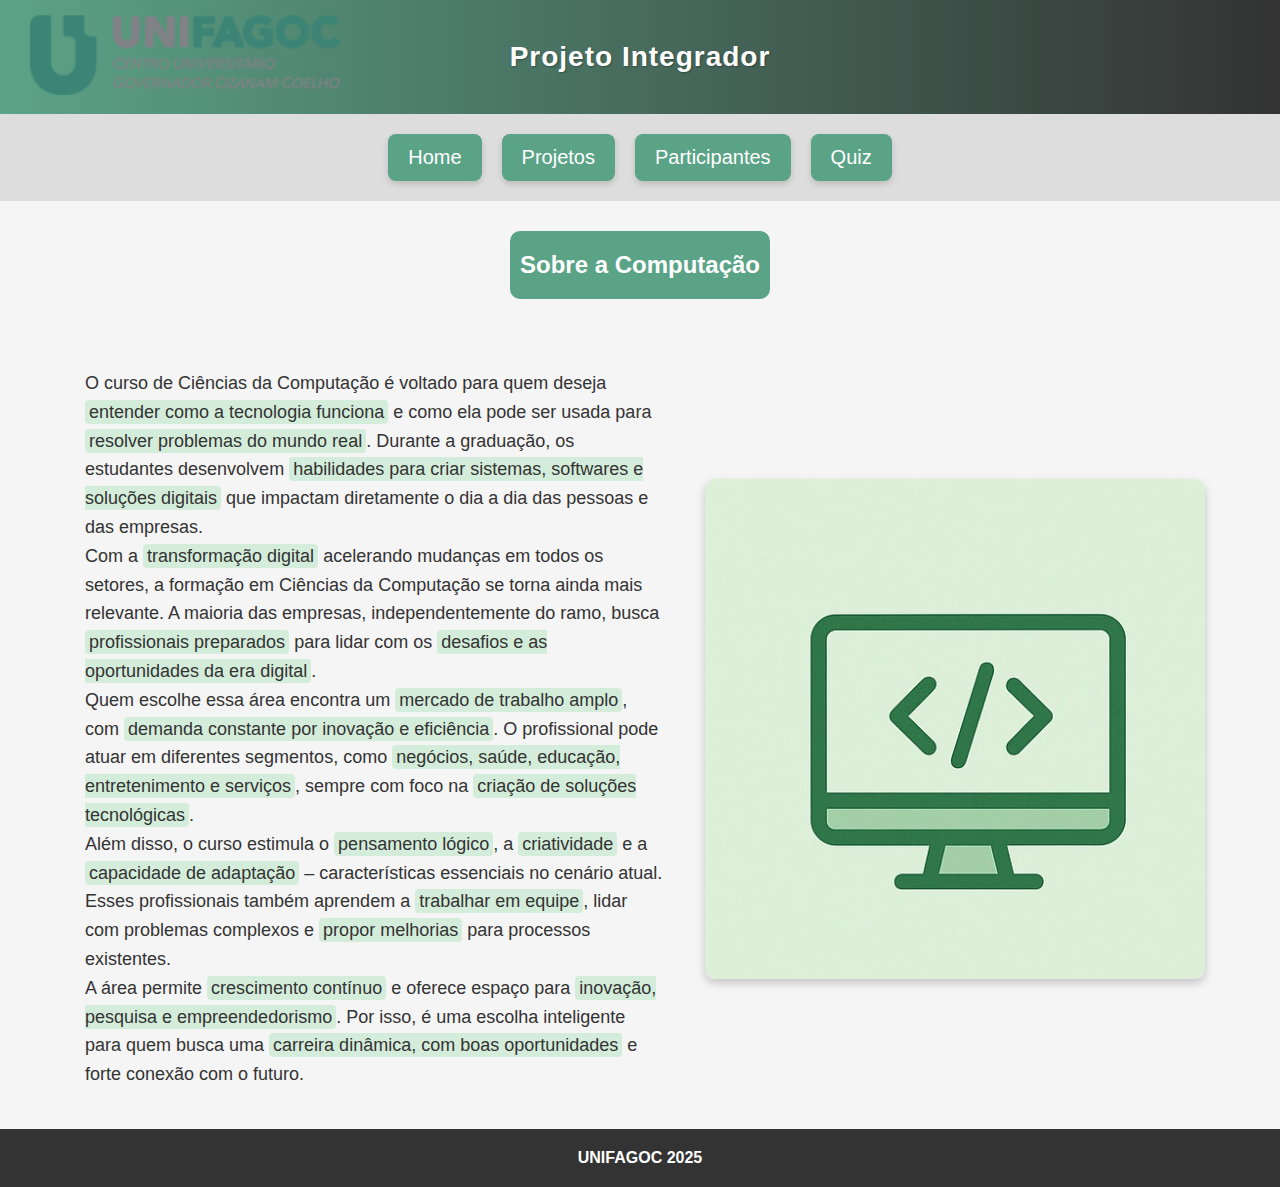
<file: projetoIntegrador/computação.html>
<!DOCTYPE html>
<html lang="pr-BR">
  <head>
    <meta charset="UTF-8" />
    <meta name="viewport" content="width=device-width, initial-scale=1.0" />
    <title>Projeto integrador</title>
    <link rel="stylesheet" href="styles/cursos.css" />
  </head>
  <body>

    <header id="cabeçalho">
      <a href="https://unifagoc.edu.br/">
      <img src="assets/images/Uni.png" alt="Logo" id="unifagoc"/>
      </a>
      <h1 id="titulo">Projeto Integrador</h1>
      <div class="espaco-vazio"></div>
    </header>

    <div class="grade">
      <a href="index.html"><div>Home</div></a>
      <a href="projetos.html"><div>Projetos</div></a>
      <a href="participantes.html"><div>Participantes</div></a>
      <a href="quiz.html"><div>Quiz</div></a>
    </div>

    <h1 id="explicação">Sobre a Computação</h1>

    <main>
      <section>
        <p id="texto">
          O curso de Ciências da Computação é voltado para quem deseja <span class="marcado">entender como a tecnologia funciona</span> e como ela pode ser usada para <span class="marcado">resolver problemas do mundo real</span>. Durante a graduação, os estudantes desenvolvem <span class="marcado">habilidades para criar sistemas, softwares e soluções digitais</span> que impactam diretamente o dia a dia das pessoas e das empresas.
        </p>
        
        <p id="texto">
          Com a <span class="marcado">transformação digital</span> acelerando mudanças em todos os setores, a formação em Ciências da Computação se torna ainda mais relevante. A maioria das empresas, independentemente do ramo, busca <span class="marcado">profissionais preparados</span> para lidar com os <span class="marcado">desafios e as oportunidades da era digital</span>.
        </p>
        
        <p id="texto">
          Quem escolhe essa área encontra um <span class="marcado">mercado de trabalho amplo</span>, com <span class="marcado">demanda constante por inovação e eficiência</span>. O profissional pode atuar em diferentes segmentos, como <span class="marcado">negócios, saúde, educação, entretenimento e serviços</span>, sempre com foco na <span class="marcado">criação de soluções tecnológicas</span>.
        </p>
        
        <p id="texto">
          Além disso, o curso estimula o <span class="marcado">pensamento lógico</span>, a <span class="marcado">criatividade</span> e a <span class="marcado">capacidade de adaptação</span> – características essenciais no cenário atual. Esses profissionais também aprendem a <span class="marcado">trabalhar em equipe</span>, lidar com problemas complexos e <span class="marcado">propor melhorias</span> para processos existentes.
        </p>
        
        <p id="texto">
          A área permite <span class="marcado">crescimento contínuo</span> e oferece espaço para <span class="marcado">inovação, pesquisa e empreendedorismo</span>. Por isso, é uma escolha inteligente para quem busca uma <span class="marcado">carreira dinâmica, com boas oportunidades</span> e forte conexão com o futuro.
        </p>
        
      </section>
      <img src="assets/images/computação.jpeg" width="500px" alt="algo" id="imagem" />
    </main>

    <footer>UNIFAGOC 2025</footer>
  </body>
</html>
</file>
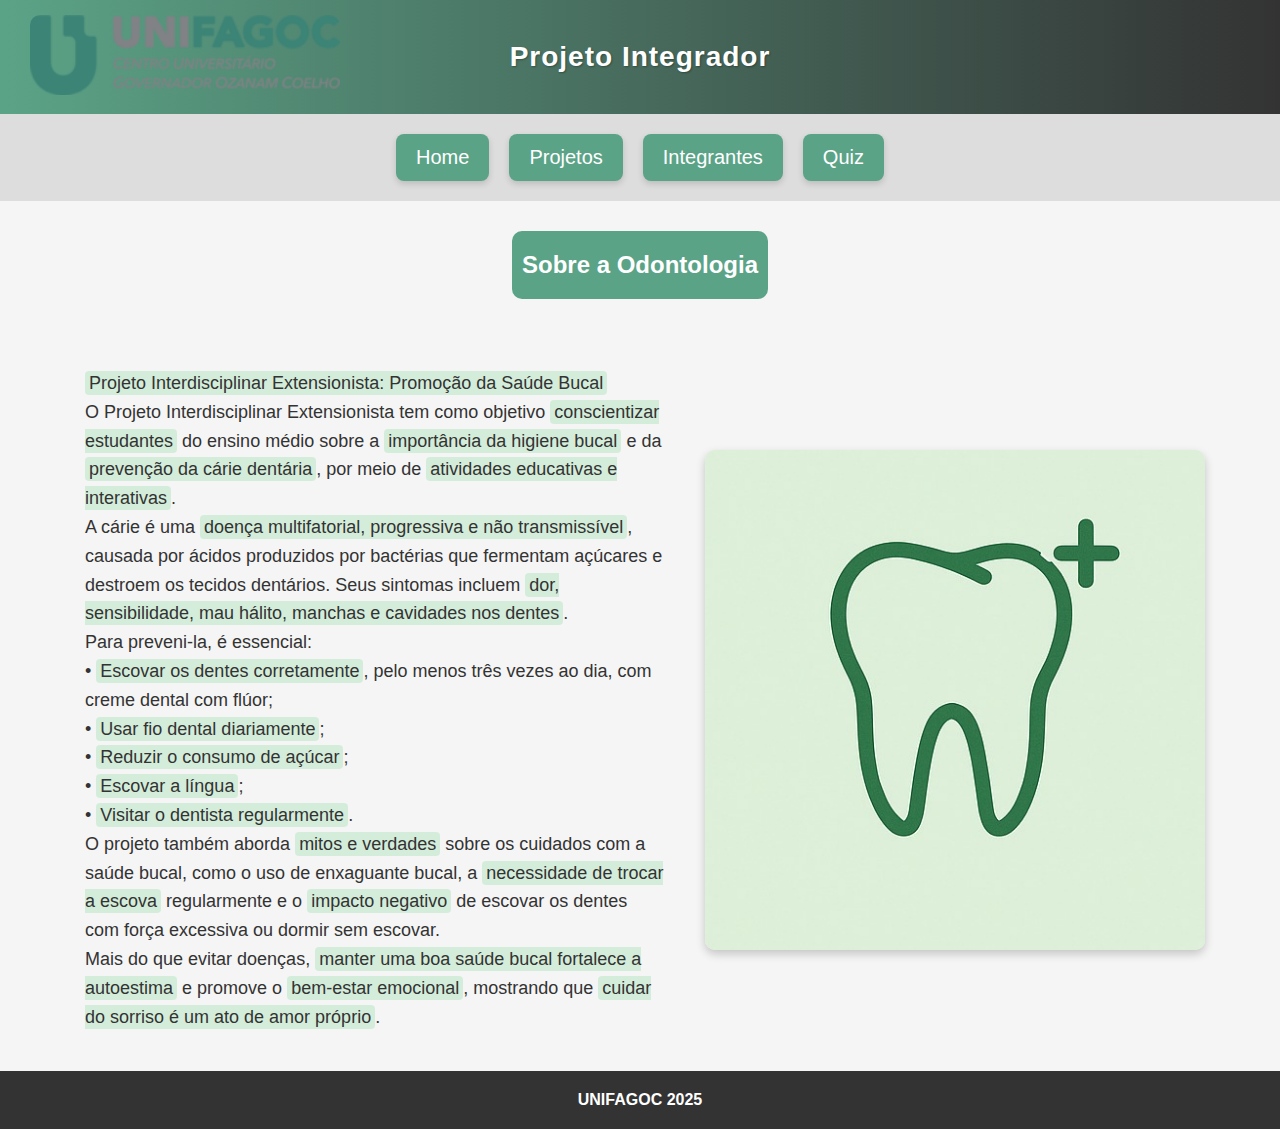
<file: projetoIntegrador/odontologia.html>
<!DOCTYPE html>
<html lang=""pt-br>
  <head>
    <meta charset="UTF-8" />
    <meta name="viewport" content="width=device-width, initial-scale=1.0" />
    <title>Projeto integrador</title>
    <link rel="stylesheet" href="styles/cursos.css" />
    <link rel="shortcut icon" href="assets/images/www.png" type="image/x-icon">
  </head>
  <body>

    <header id="cabeçalho">
      <a href="https://unifagoc.edu.br/">
      <img src="assets/images/Uni.png" alt="Logo" id="unifagoc"/>
      </a>
      <h1 id="titulo">Projeto Integrador</h1>
      <div class="espaco-vazio"></div>
    </header>

    <div class="grade">
      <a href="index.html"><div>Home</div></a>
      <a href="projetos.html"><div>Projetos</div></a>
      <a href="integrantes.html"><div>Integrantes</div></a>
      <a href="quiz.html"><div>Quiz</div></a>
    </div>

    <h1 id="explicacao">Sobre a Odontologia</h1>

    <main>
      <section>
        <p id="texto">
          <span class="marcado">Projeto Interdisciplinar Extensionista: Promoção da Saúde Bucal</span>
        </p>
        
        <p id="texto">
          O Projeto Interdisciplinar Extensionista tem como objetivo <span class="marcado">conscientizar estudantes</span> do ensino médio sobre a <span class="marcado">importância da higiene bucal</span> e da <span class="marcado">prevenção da cárie dentária</span>, por meio de <span class="marcado">atividades educativas e interativas</span>.
        </p>
        
        <p id="texto">
          A cárie é uma <span class="marcado">doença multifatorial, progressiva e não transmissível</span>, causada por ácidos produzidos por bactérias que fermentam açúcares e destroem os tecidos dentários. Seus sintomas incluem <span class="marcado">dor, sensibilidade, mau hálito, manchas e cavidades nos dentes</span>.
        </p>
        
        <p id="texto">
          Para preveni-la, é essencial:<br>
          • <span class="marcado">Escovar os dentes corretamente</span>, pelo menos três vezes ao dia, com creme dental com flúor;<br>
          • <span class="marcado">Usar fio dental diariamente</span>;<br>
          • <span class="marcado">Reduzir o consumo de açúcar</span>;<br>
          • <span class="marcado">Escovar a língua</span>;<br>
          • <span class="marcado">Visitar o dentista regularmente</span>.
        </p>
        
        <p id="texto">
          O projeto também aborda <span class="marcado">mitos e verdades</span> sobre os cuidados com a saúde bucal, como o uso de enxaguante bucal, a <span class="marcado">necessidade de trocar a escova</span> regularmente e o <span class="marcado">impacto negativo</span> de escovar os dentes com força excessiva ou dormir sem escovar.
        </p>
        
        <p id="texto">
          Mais do que evitar doenças, <span class="marcado">manter uma boa saúde bucal fortalece a autoestima</span> e promove o <span class="marcado">bem-estar emocional</span>, mostrando que <span class="marcado">cuidar do sorriso é um ato de amor próprio</span>.
        </p>
        
      </section>
      <img src="assets/images/odontologia.jpeg" width="500px" alt="algo" id="imagem" />
    </main>

    <footer>UNIFAGOC 2025</footer>
  </body>
</html>
</file>
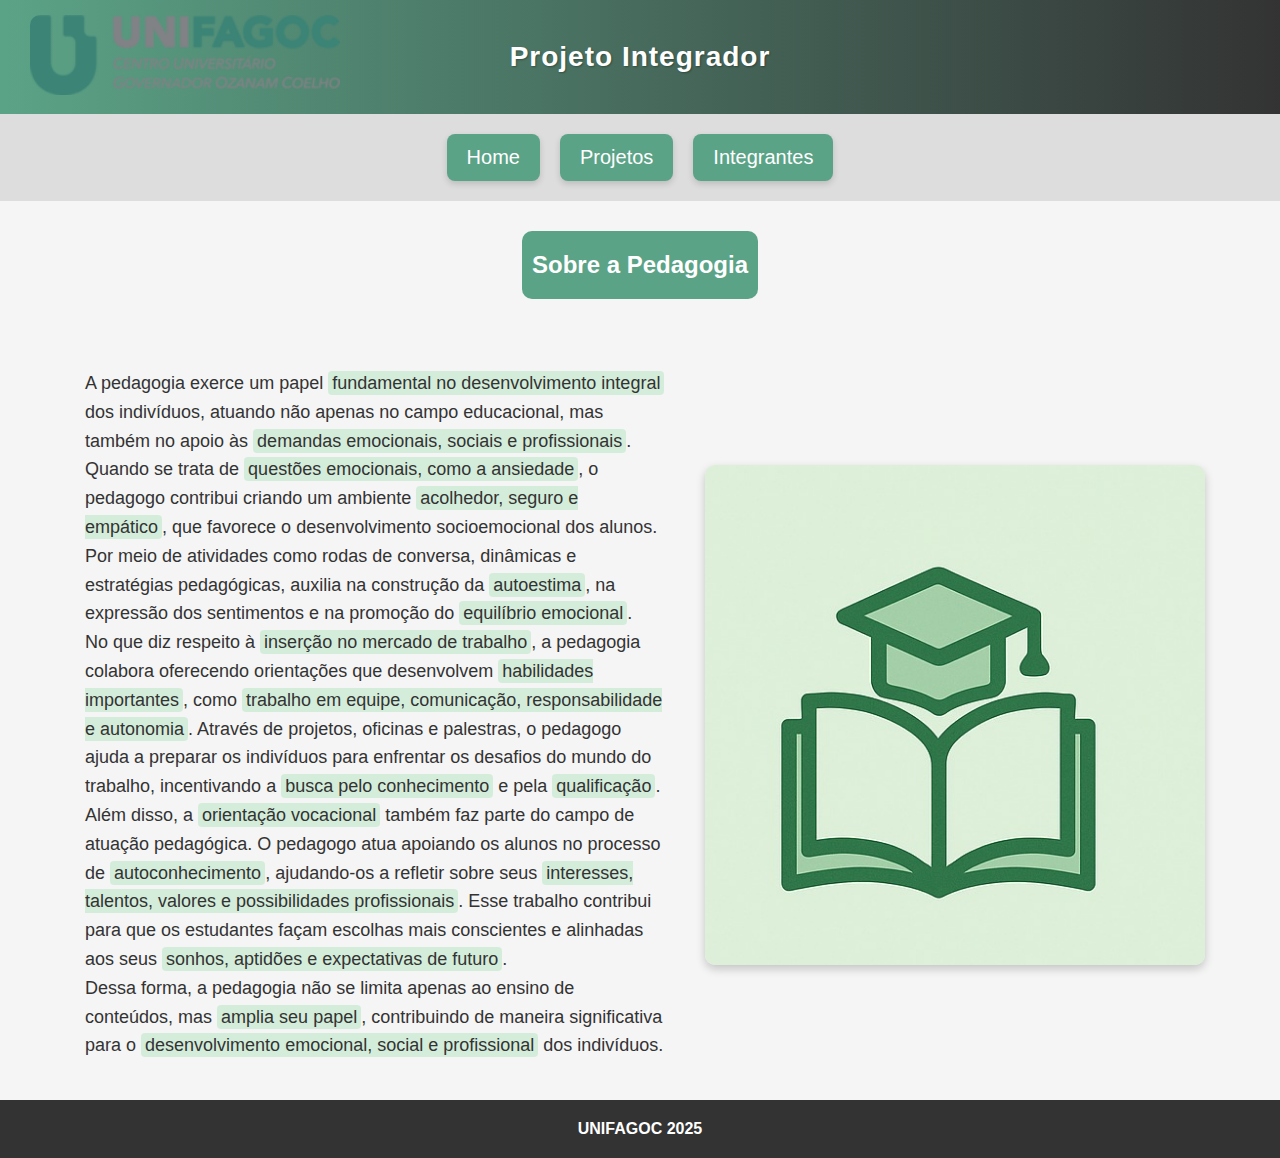
<file: projetoIntegrador/pedagogia.html>
<!DOCTYPE html>
<html lang="en">
  <head>
    <meta charset="UTF-8" />
    <meta name="viewport" content="width=device-width, initial-scale=1.0" />
    <title>Projeto integrador</title>
    <link rel="stylesheet" href="styles/cursos.css" />
    <link rel="shortcut icon" href="assets/images/www.png" type="image/x-icon">
  </head>
  <body>

    <header id="cabeçalho">
      <a href="https://unifagoc.edu.br/">
      <img src="assets/images/Uni.png" alt="Logo" id="unifagoc"/>
      </a>
      <h1 id="titulo">Projeto Integrador</h1>
      <div class="espaco-vazio"></div>
    </header>

    <div class="grade">
      <a href="home.html"><div id="ho">Home</div></a>
      <a href="projetos.html"><div id="pr">Projetos</div></a>
      <a href="integrantes.html"><div id="pa">Integrantes</div></a>
    </div>

    <h1 id="explicacao">Sobre a Pedagogia</h1>

    <main>
      <section>
        <p id="texto">
          A pedagogia exerce um papel <span class="marcado">fundamental no desenvolvimento integral</span> dos indivíduos, atuando não apenas no campo educacional, mas também no apoio às <span class="marcado">demandas emocionais, sociais e profissionais</span>. Quando se trata de <span class="marcado">questões emocionais, como a ansiedade</span>, o pedagogo contribui criando um ambiente <span class="marcado">acolhedor, seguro e empático</span>, que favorece o desenvolvimento socioemocional dos alunos. Por meio de atividades como rodas de conversa, dinâmicas e estratégias pedagógicas, auxilia na construção da <span class="marcado">autoestima</span>, na expressão dos sentimentos e na promoção do <span class="marcado">equilíbrio emocional</span>.
        </p>
        
        <p id="texto">
          No que diz respeito à <span class="marcado">inserção no mercado de trabalho</span>, a pedagogia colabora oferecendo orientações que desenvolvem <span class="marcado">habilidades importantes</span>, como <span class="marcado">trabalho em equipe, comunicação, responsabilidade e autonomia</span>. Através de projetos, oficinas e palestras, o pedagogo ajuda a preparar os indivíduos para enfrentar os desafios do mundo do trabalho, incentivando a <span class="marcado">busca pelo conhecimento</span> e pela <span class="marcado">qualificação</span>.
        </p>
        
        <p id="texto">
          Além disso, a <span class="marcado">orientação vocacional</span> também faz parte do campo de atuação pedagógica. O pedagogo atua apoiando os alunos no processo de <span class="marcado">autoconhecimento</span>, ajudando-os a refletir sobre seus <span class="marcado">interesses, talentos, valores e possibilidades profissionais</span>. Esse trabalho contribui para que os estudantes façam escolhas mais conscientes e alinhadas aos seus <span class="marcado">sonhos, aptidões e expectativas de futuro</span>.
        </p>
        
        <p id="texto">
          Dessa forma, a pedagogia não se limita apenas ao ensino de conteúdos, mas <span class="marcado">amplia seu papel</span>, contribuindo de maneira significativa para o <span class="marcado">desenvolvimento emocional, social e profissional</span> dos indivíduos.
        </p>
        
      </section>
      <img src="assets/images/pedagogia.jpeg" width="500px" alt="algo" id="imagem" />
    </main>

    <footer>UNIFAGOC 2025</footer>
  </body>
</html>
</file>
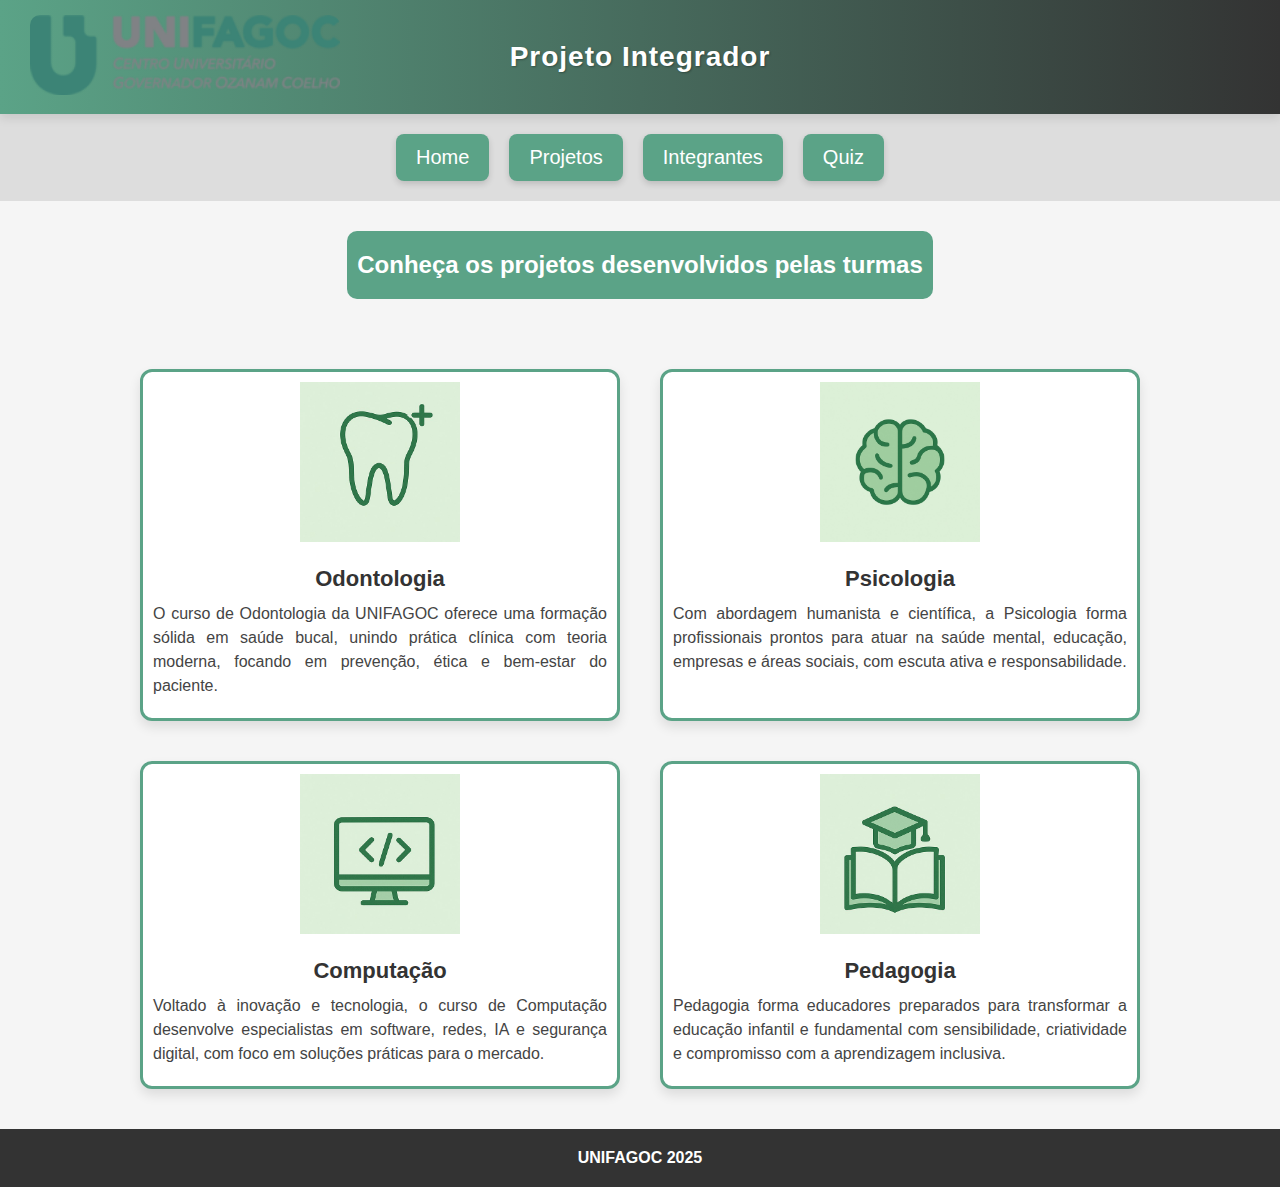
<file: projetoIntegrador/projetos.html>
<!DOCTYPE html>
<html lang="pt-BR">
<head>
  <meta charset="UTF-8" />
  <meta name="viewport" content="width=device-width, initial-scale=1.0"/>
  <title>Projetos - Projeto Integrador</title>
  <link rel="stylesheet" href="styles/projetos.css"/>
  <link rel="shortcut icon" href="assets/images/www.png" type="image/x-icon">
</head>

<body>
  <header>
    <a href="https://unifagoc.edu.br/">
      <img src="assets/images/Uni.png" alt="Logo da Unifagoc" id="unifagoc" />
    </a>
    <h1 id="titulo">Projeto Integrador</h1>
    <div class="espaco-vazio"></div>
  </header>

  <nav class="grade">
    <a href="home.html"><div>Home</div></a>
    <a href="projetos.html"><div>Projetos</div></a>
    <a href="integrantes.html"><div>Integrantes</div></a>
    <a href="quiz.html"><div id="pa">Quiz</div></a>
  </nav>

  <h2 id="explicacao">Conheça os projetos desenvolvidos pelas turmas</h2>

  <main>
    <section class="proj">
      <div class="card">
        <a href="odontologia.html">
          <img src="assets/images/odontologia.jpeg" alt="Odontologia" />
        </a>
        <h3>Odontologia</h3>
        <p>O curso de Odontologia da UNIFAGOC oferece uma formação sólida em saúde bucal, unindo prática clínica com teoria moderna, focando em prevenção, ética e bem-estar do paciente.</p>
      </div>

      <div class="card">
        <a href="psicologia.html">
          <img src="assets/images/psicologia.jpeg" alt="Psicologia" />
        </a>
        <h3>Psicologia</h3>
        <p>Com abordagem humanista e científica, a Psicologia forma profissionais prontos para atuar na saúde mental, educação, empresas e áreas sociais, com escuta ativa e responsabilidade.</p>
      </div>

      <div class="card">
        <a href="computação.html">
          <img src="assets/images/computação.jpeg" alt="Computação" />
        </a>
        <h3>Computação</h3>
        <p>Voltado à inovação e tecnologia, o curso de Computação desenvolve especialistas em software, redes, IA e segurança digital, com foco em soluções práticas para o mercado.</p>
      </div>

      <div class="card">
        <a href="pedagogia.html">
          <img src="assets/images/pedagogia.jpeg" alt="Pedagogia" />
        </a>
        <h3>Pedagogia</h3>
        <p>Pedagogia forma educadores preparados para transformar a educação infantil e fundamental com sensibilidade, criatividade e compromisso com a aprendizagem inclusiva.</p>
      </div>
    </section>
  </main>

  <footer>
    UNIFAGOC 2025
  </footer>

  <button id="btnTopo" title="Voltar ao topo">⬆</button>

  <script>
    const btnTopo = document.getElementById('btnTopo');
    window.addEventListener('scroll', () => {
      btnTopo.classList.toggle('show', window.scrollY > 100);
    });
    btnTopo.addEventListener('click', () => {
      window.scrollTo({ top: 0, behavior: 'smooth' });
    });
  </script>

</body>
</html>
</file>
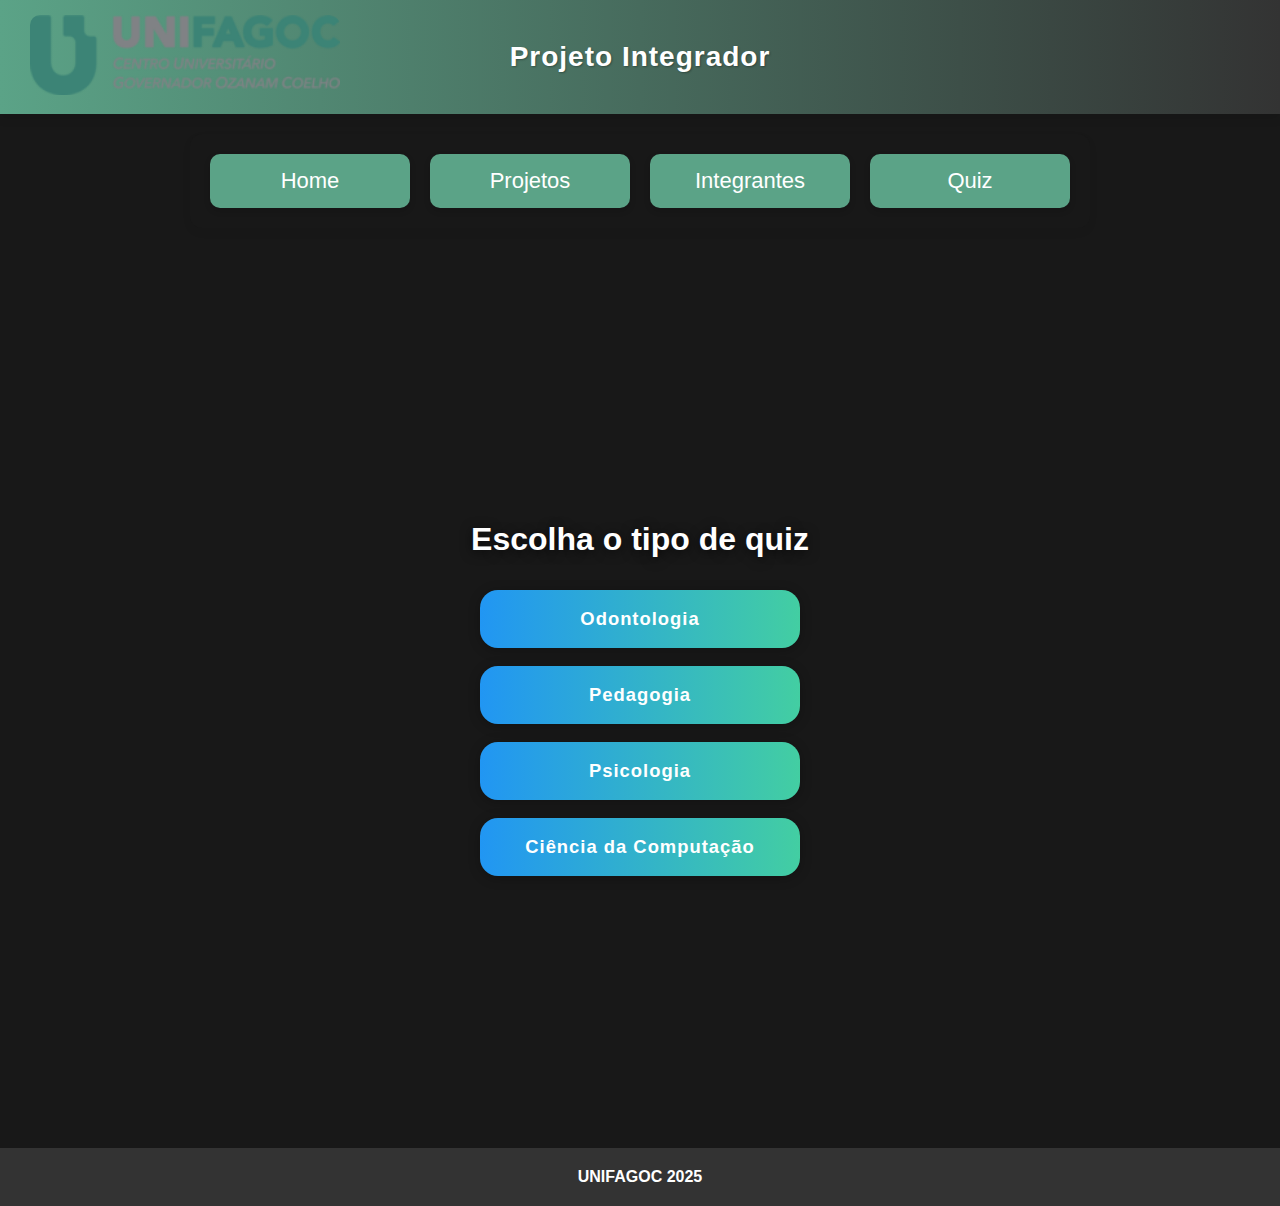
<file: projetoIntegrador/quiz.html>
<!DOCTYPE html>
<html lang="pt-BR">
<head>
  <meta charset="UTF-8">
  <title>Quiz de Exemplo</title>
  <meta name="description" content="Quiz interativo sobre Odontologia, Pedagogia, Psicologia e Ciência da Computação do Projeto Integrador UNIFAGOC.">
  <meta name="keywords" content="quiz, ciência da computação, odontologia, pedagogia, psicologia, UNIFAGOC, projeto integrador, perguntas, respostas">
  <meta name="author" content="UNIFAGOC">
  <meta name="viewport" content="width=device-width, initial-scale=1.0">
  <link rel="stylesheet" href="styles/quiz.css">
  <link rel="shortcut icon" href="assets/images/www.png" type="image/x-icon">
  <!-- Otimização: pré-carregar CSS -->
  <link rel="preload" href="styles/quiz.css" as="style">
</head>
<body>

  <header>
    <a href="https://unifagoc.edu.br/">
      <img src="assets/images/Uni.png" alt="Logo da Unifagoc" id="unifagoc" />
    </a>
    <h1 id="titulo">Projeto Integrador</h1>
    <div class="espaco-vazio"></div>
  </header>

  <nav class="grade">
    <a href="index.html"><div>Home</div></a>
    <a href="projetos.html"><div>Projetos</div></a>
    <a href="integrantes.html"><div>Integrantes</div></a>
    <a href="quiz.html"><div>Quiz</div></a>
  </nav>

  <div id="startScreen" class="start-screen">
    <div class="start-title">Escolha o tipo de quiz</div>
    <div class="quiz-options">
      <button class="quiz-option-btn" onclick="startQuiz('odontologia')" aria-label="Quiz de Odontologia">Odontologia</button>
      <button class="quiz-option-btn" onclick="startQuiz('pedagogia')" aria-label="Quiz de Pedagogia">Pedagogia</button>
      <button class="quiz-option-btn" onclick="startQuiz('psicologia')" aria-label="Quiz de Psicologia">Psicologia</button>
      <button class="quiz-option-btn" onclick="startQuiz('computacao')" aria-label="Quiz de Ciência da Computação">Ciência da Computação</button>
    </div>
  </div>

  <div class="quiz-container" id="quizContainer" style="display:none;">
    <h2 class="quiz-title" id="quizTitle">Quiz de Exemplo</h2>
    <div class="question-number" id="questionNumber"></div>
    <div class="question-text" id="questionText"></div>
    <div class="options-list" id="optionsList"></div>
    <button class="check-btn" id="checkBtn" disabled>Verificar</button>
    <div id="feedback"></div>
    <div id="explanation" style="margin: 10px 0; color: #2e3e38; font-size: 1em;"></div>
    <div class="nav-btns">
      <button class="back-btn" id="backBtn" disabled>Voltar</button>
      <button class="next-btn" id="nextBtn" disabled>Próxima</button>
    </div>
    <div style="display:flex;justify-content:center;margin-top:24px;">
      <button id="backToStartBtnQuiz"
        style="padding: 6px 18px; border-radius: 12px; border: none; font-size: 0.98em; font-weight: 500;
        background: none; color: #bbb; cursor: pointer; transition: color 0.15s, background 0.15s;
        box-shadow: none; letter-spacing: 0.5px;"
        onmouseover="this.style.color='#fff';this.style.background='#23272f';"
        onmouseout="this.style.color='#bbb';this.style.background='none';"
        aria-label="Voltar à seleção de quiz"
      >
        ← Voltar à seleção de quiz
      </button>
    </div>
  </div>

  <footer>UNIFAGOC 2025</footer>

  <script src="scripts/quiz.js"></script>
  <script>
// Feedback visual nos botões de opção
const style = document.createElement('style');
style.innerHTML = `
  .option-btn:hover, .quiz-option-btn:hover {
    background: #e0f7fa;
    color: #1976d2;
    box-shadow: 0 2px 8px #2196f355;
    outline: 2px solid #2196f3;
  }
  .option-btn:focus, .quiz-option-btn:focus {
    outline: 3px solid #43cea2;
    background: #f1f8e9;
  }
`;
document.head.appendChild(style);

  </script>
</body>
</html>
</file>
<file: projetoIntegrador/styles/cursos.css>
* {
    margin: 0;
    padding: 0;
    box-sizing: border-box;
  }
  
  body {
    font-family: Arial, sans-serif;
    background-color: #f5f5f5;
    color: #333;
    display: flex;
    flex-direction: column;
    min-height: 100vh;
  }

  .marcado {
    background-color: #d4edda; 
    padding: 2px 4px;
    border-radius: 4px;
  }
  
  a {
    text-decoration: none;
    color: inherit;
  }
  
  #texto ul {
    padding-left: 20px;
    margin-top: 10px;
  }
  
  #texto ul li {
    margin-bottom: 8px;
    line-height: 1.5;
  }

  header {
    display: flex;
    align-items: center;
    justify-content: space-between;
    background: linear-gradient(90deg, #5ba387, #333);
    color: white;
    padding: 15px 30px;
    box-shadow: 0 4px 10px rgba(0, 0, 0, 0.1);
  }
  
  #unifagoc {
    height: 80px;
    border-radius: 10px;
  }
  
  #titulo {
    position: absolute;
    left: 50%;
    transform: translateX(-50%);
    font-size: 28px;
    font-weight: bold;
    letter-spacing: 1px;
    text-shadow: 1px 1px 2px rgba(0,0,0,0.3);
  }
  
  .espaco-vazio {
    width: 80px;
  }
  
  .grade {
    display: flex;
    justify-content: center;
    gap: 20px;
    padding: 20px;
    background-color: #ddd;
    flex-wrap: wrap;
  }
  
  .grade a div {
    background-color: #5ba387;
    color: white;
    padding: 12px 20px;
    border-radius: 8px;
    font-size: 20px;
    transition: 0.3s ease;
    box-shadow: 0 3px 6px rgba(0,0,0,0.15);
    text-align: center;
  }
  
  .grade a div:hover {
    background-color: #407b67;
    transform: translateY(-3px);
  }
  
  #explicacao,
  #explicação {
    text-align: center;
    background-color: #5ba387;
    color: white;
    padding: 20px 10px;
    font-size: 24px;
    margin: 30px auto;
    max-width: 800px;
    border-radius: 10px;
    font-weight: 600;
  }
  
  main {
    display: flex;
    justify-content: center;
    align-items: center;
    gap: 30px;
    padding: 30px;
    flex-wrap: wrap;
  }
  
  section {
    max-width: 600px;
    font-size: 18px;
    line-height: 1.6;
    padding: 10px;
  }
  
  #imagem {
    max-width: 500px;
    width: 100%;
    border-radius: 10px;
    box-shadow: 0 4px 10px rgba(0, 0, 0, 0.2);
  }
  
  footer {
    text-align: center;
    background-color: #333;
    color: white;
    padding: 20px;
    font-weight: 600;
    font-size: 16px;
    margin-top: auto;
  }
  
  @media (max-width: 768px) {
    main {
      flex-direction: column;
      text-align: center;
    }
  
    section {
      padding: 0 20px;
    }
  
    #titulo {
      position: static;
      transform: none;
      text-align: center;
      margin: 10px 0;
    }
  
    header {
      flex-direction: column;
      align-items: center;
    }
  }
</file>
<file: projetoIntegrador/styles/projetos.css>
* {
  margin: 0;
  padding: 0;
  box-sizing: border-box;
}

body {
  font-family: 'Poppins', sans-serif;
  background-color: #f5f5f5;
  color: #222;
  display: flex;
  flex-direction: column;
  min-height: 100vh;
}

a {
  text-decoration: none;
  color: inherit;
}

header {
  display: flex;
  align-items: center;
  background: linear-gradient(90deg, #5ba387, #333);
  color: white;
  padding: 15px 30px;
  box-shadow: 0 4px 10px rgba(0, 0, 0, 0.1);
  position: relative;
}

#unifagoc {
  height: 80px;
  margin-right: 20px;
  border-radius: 10px;
}

#titulo {
  position: absolute;
  left: 50%;
  transform: translateX(-50%);
  font-size: 28px;
  font-weight: bold;
  letter-spacing: 1px;
  text-shadow: 1px 1px 2px rgba(0,0,0,0.3);
}

.espaco-vazio {
  width: 80px;
}

.grade {
  display: flex;
  justify-content: center;
  gap: 20px;
  padding: 20px;
  background-color: #ddd;
  flex-wrap: wrap;
}

.grade a div {
  background-color: #5ba387;
  color: white;
  padding: 12px 20px;
  border-radius: 8px;
  font-size: 20px;
  transition: 0.3s ease;
  box-shadow: 0 3px 6px rgba(0,0,0,0.15);
  text-align: center;
}

.grade a div:hover {
  background-color: #407b67;
  transform: translateY(-3px);
}

#explicacao {
  text-align: center;
  background-color: #5ba387;
  color: white;
  padding: 20px 10px;
  font-size: 24px;
  margin: 30px auto;
  max-width: 800px;
  border-radius: 10px;
  font-weight: 600;
}

main {
  flex: 1;
  padding: 40px 20px;
  display: flex;
  justify-content: center;
}

.proj {
  display: grid;
  grid-template-columns: repeat(2, 1fr);
  gap: 40px;
  width: 100%;
  max-width: 1000px;
}

.card {
  border: 3px solid #5ba387; 
  background-color: #ffffff;
  border-radius: 12px;
  box-shadow: 0 6px 12px rgba(0,0,0,0.1);
  transition: transform 0.3s ease;
  overflow: hidden;
  display: flex;
  flex-direction: column;
  text-align: center;
  padding: 0 10px 20px; 
}
.card:hover {
  transform: translateY(-5px);
}

.card img {
  width: 100%;
  max-height: 180px;
  object-fit: contain;
  padding: 10px;
}

.card h3 {
  font-size: 22px;
  color: #333;
  margin-top: 10px;
}


.card p {
  margin-top: 10px;
  font-size: 16px;
  line-height: 1.5;
  color: #444;
  text-align: justify;
}

footer {
  text-align: center;
  background-color: #333;
  color: white;
  padding: 20px;
  font-weight: 600;
  font-size: 16px;
}

/* Botão Voltar ao Topo */
#btnTopo {
  position: fixed;
  bottom: 30px;
  right: 30px;
  padding: 12px;
  font-size: 24px;
  background-color: #5ba387;
  color: white;
  border: none;
  border-radius: 50%;
  cursor: pointer;
  box-shadow: 0 4px 8px rgba(0,0,0,0.3);
  opacity: 0;
  visibility: hidden;
  transition: opacity 0.3s ease;
  z-index: 1000;
}

#btnTopo.show {
  opacity: 1;
  visibility: visible;
}


/* Responsividade */
@media (max-width: 768px) {
  header {
    flex-direction: column;
    text-align: center;
  }

  #titulo {
    position: static;
    transform: none;
    margin-top: 10px;
  }

  .espaco-vazio {
    display: none;
  }

  .grade {
    flex-direction: column;
    gap: 10px;
    padding: 15px;
  }

  #explicacao {
    font-size: 20px;
    padding: 15px;
  }

  .proj {
    grid-template-columns: 1fr;
  }

  .card h3 {
    font-size: 20px;
    text-align: center;
  }

  .card p {
    font-size: 15px;
    text-align: center;
  }

}
</file>
<file: projetoIntegrador/styles/quiz.css>
* {
  margin: 0;
  padding: 0;
  box-sizing: border-box;
}

body {
  background: #f5f5f5;
  font-family: Arial, sans-serif;
  background: #181818 !important;
  color: #fff;
}

header {
  display: flex;
  align-items: center;
  background: linear-gradient(90deg, #5ba387, #333);
  color: white;
  padding: 15px 30px;
  box-shadow: 0 4px 10px rgba(0, 0, 0, 0.1);
  position: relative;
  width: 100%;
}

#unifagoc {
  height: 80px;
  margin-right: 20px;
  border-radius: 10px;
}

#titulo {
  position: absolute;
  left: 50%;
  transform: translateX(-50%);
  font-size: 28px;
  font-weight: bold;
  letter-spacing: 1px;
  text-shadow: 1px 1px 2px rgba(0,0,0,0.3);
}

.espaco-vazio {
  width: 80px;
}

.grade {
  display: flex;
  justify-content: center;
  gap: 20px;
  padding: 20px;
  background: #181818;
  border-radius: 12px;
  margin: 20px auto;
  max-width: 900px;
  box-shadow: 0 4px 10px rgba(0,0,0,0.05);
  flex-wrap: wrap;
}

.grade a {
  flex: 1;
  min-width: 160px;
  text-align: center;
  text-decoration: none;
}

.grade div {
  background-color: #5ba387; 
  color: white;
  padding: 14px;
  border-radius: 10px;
  font-size: 22px;
  font-weight: 500;
  transition: 0.3s ease;
  box-shadow: 0 3px 6px rgba(0,0,0,0.15);
}

.grade div:hover {
  background-color: #4a8a79; 
  transform: translateY(-3px);
  box-shadow: 0 6px 12px rgba(0,0,0,0.2);
}

footer {
  text-align: center;
  background-color: #333;
  color: white;
  padding: 20px;
  font-weight: 600;
  font-size: 16px;
}

.quiz-container {
  max-width: 400px;
  margin: 40px auto;
  padding: 24px;
  background: #fff;
  border-radius: 12px;
  box-shadow: 0 2px 8px rgba(0,0,0,0.08);
  display: flex;
  flex-direction: column;
  align-items: stretch;
}

.quiz-title {
  text-align: center;
  margin-bottom: 16px;
}

.question-number {
  font-size: 0.95rem;
  color: #888;
  margin-bottom: 8px;
  text-align: center;
}


.question-text {
  font-size: 1.2rem;
  margin-bottom: 20px;
  text-align: center;
}

.options-list {
  display: flex;
  flex-direction: column;
  gap: 12px;
  margin-bottom: 24px;
}

.option-btn {
  padding: 12px;
  border: 1px solid #ddd;
  border-radius: 8px;
  background: #f7f7f7;
  cursor: pointer;
  font-size: 1rem;
  transition: background 0.2s, border 0.2s;
}
.option-btn.selected,
.option-btn:hover {
  background: #e0f0ff;
  border-color: #2196f3;
}

.next-btn {
  padding: 12px;
  background: #2196f3;
  color: #fff;
  border: none;
  border-radius: 8px;
  font-size: 1rem;
  cursor: pointer;
  transition: background 0.2s;
}
.next-btn:disabled {
  background: #b3e0ff;
  cursor: not-allowed;
}

.quiz-container {
  background: #23272f !important;
  color: #fff !important;
}
.quiz-title,
.question-number,
.question-text,
.option-btn,
.next-btn,
.check-btn {
  color: #fff !important;
}
.option-btn {
  background: #2d323c !important;
  border: 1px solid #444 !important;
}
.option-btn.selected,
.option-btn:hover {
  background: #3a4252 !important;
  border-color: #2196f3 !important;
}


.option-btn.correct {
  border-color: #4caf50 !important;
  box-shadow: 0 0 0 2px #4caf5055;
}
.option-btn.incorrect {
  border-color: #f44336 !important;
  box-shadow: 0 0 0 2px #f4433655;
}
.check-btn {
  color: #fff !important;
  background: linear-gradient(90deg, #43cea2 0%, #185a9d 100%) !important;
  border: none !important;
  border-radius: 24px !important;
  font-weight: bold !important;
  letter-spacing: 1px !important;
  box-shadow: 0 2px 8px rgba(24,90,157,0.15);
  padding: 10px 0 !important;
  font-size: 1.05rem !important;
  transition: background 0.2s, transform 0.2s;
  margin-top: 8px;
  margin-bottom: 0;
  width: 70%;
  align-self: center;
}
.check-btn:hover:enabled {
  background: linear-gradient(90deg, #185a9d 0%, #43cea2 100%) !important;
  transform: translateY(-2px) scale(1.03);
  box-shadow: 0 4px 16px rgba(24,90,157,0.25);
}
.nav-btns {
  display: flex;
  justify-content: space-between;
  margin-top: 12px;
  gap: 8px;
}
.next-btn, .back-btn {
  background: #2196f3 !important;
  color: #fff !important;
  border: none !important;
  border-radius: 16px !important;
  font-size: 0.95rem !important;
  padding: 8px 18px !important;
  min-width: 80px;
  font-weight: 500;
  transition: background 0.2s;
  cursor: pointer;
}
.next-btn:disabled, .back-btn:disabled, .check-btn:disabled {
  background: #3a4252 !important;
  color: #bbb !important;
  cursor: not-allowed;
}
.back-btn {
  background: #444 !important;
}
#feedback {
  text-align: center;
  font-weight: bold;
  margin-bottom: 12px;
  min-height: 24px;
}

.start-screen {
  display: flex;
  flex-direction: column;
  align-items: center;
  justify-content: center;
  min-height: 100vh;
  background: #181818;
}
.start-title {
  font-size: 2em;
  font-weight: bold;
  margin-bottom: 32px;
  color: #fff;
  text-shadow: 0 2px 12px #000a;
}
.quiz-options {
  display: flex;
  flex-direction: column;
  gap: 18px;
  width: 100%;
  max-width: 320px;
}
.quiz-option-btn {
  padding: 18px 0;
  border-radius: 18px;
  border: none;
  font-size: 1.15em;
  font-weight: bold;
  background: linear-gradient(90deg, #2196f3 0%, #43cea2 100%);
  color: #fff;
  cursor: pointer;
  transition: transform 0.15s, box-shadow 0.15s;
  box-shadow: 0 2px 12px #0004;
  letter-spacing: 1px;
}
.quiz-option-btn:hover {
  transform: translateY(-2px) scale(1.04);
  box-shadow: 0 6px 24px #0006;
  background: linear-gradient(90deg, #43cea2 0%, #2196f3 100%);
}
</file>
